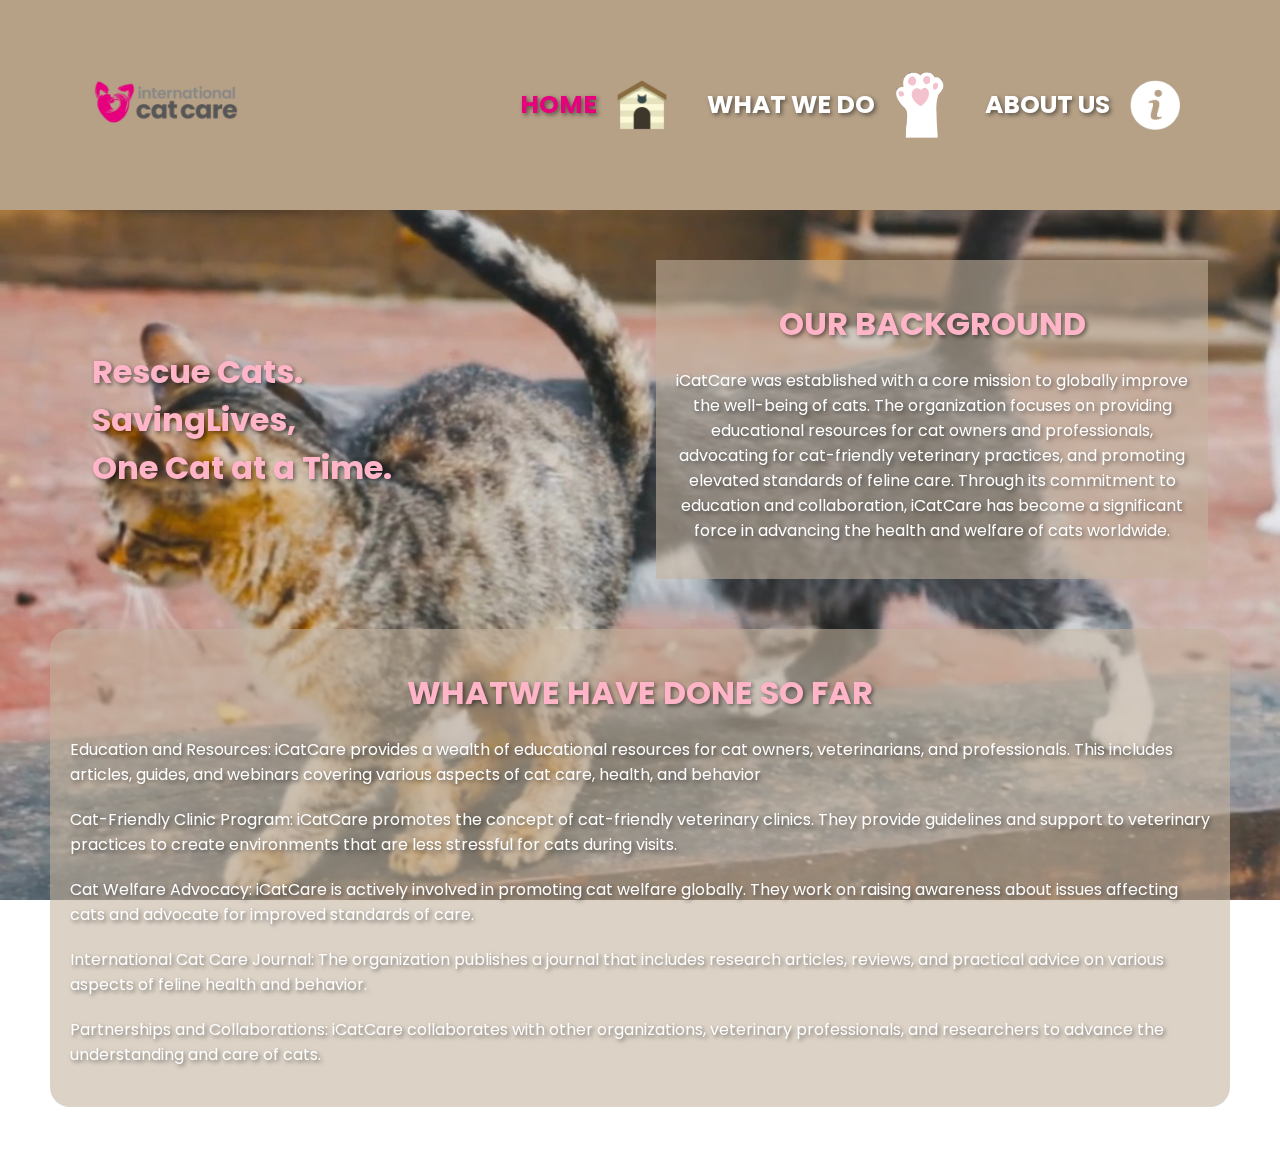
<file: qp2/index.html>
<!DOCTYPE html>
<html lang="en">
<head>
    <meta charset="UTF-8">
    <meta name="viewport" content="width=device-width, initial-scale=1.0">
    <link rel="stylesheet" href="styles.css">
    <title>International Cat Care | Home</title>
</head>
<body>
    <header>
        <nav class="navbar">
            <div class="logo">
                <img src="img/logo.png" alt="Logo">
            </div>
            <ul class="nav-links">
                <li><a href="index.html" class="active">HOME</a><img src="img/home.png"></li>
                <li><a href="whatwedo.html">WHAT WE DO</a><img src="img/whatwedo.png"></li>
                <li><a href="aboutus.html">ABOUT US</a><img src="img/about us.png"></li>
            </ul>
        </nav>
    </header>

    <div class="background-video">
        <video autoplay loop muted>
            <source src="img/bg vid.mp4" type="video/mp4">
        </video>

        <div class="content">
            <div class="maincon">
                <div class="title">
                    <h1>Rescue Cats.<br>
                        SavingLives,<br>
                        One Cat at a Time.</h1>
                </div>
                <div class="bg">
                    <h1>OUR BACKGROUND</h1>
                    <p>iCatCare was established with a core mission to globally improve the well-being of cats. The organization focuses on providing educational resources for cat owners and professionals, advocating for cat-friendly veterinary practices, and promoting elevated standards of feline care. Through its commitment to education and collaboration, iCatCare has become a significant force in advancing the health and welfare of cats worldwide.</p>
                </div>
            </div>

            <div class="done">
                <h1>WHATWE HAVE DONE SO FAR</h1>

                <p>Education and Resources: iCatCare provides a wealth of educational resources for cat owners, veterinarians, and professionals. This includes articles, guides, and webinars covering various aspects of cat care, health, and behavior</p>
                <p>Cat-Friendly Clinic Program: iCatCare promotes the concept of cat-friendly veterinary clinics. They provide guidelines and support to veterinary practices to create environments that are less stressful for cats during visits.</p>
                <p>Cat Welfare Advocacy: iCatCare is actively involved in promoting cat welfare globally. They work on raising awareness about issues affecting cats and advocate for improved standards of care.</p>
                <p>International Cat Care Journal: The organization publishes a journal that includes research articles, reviews, and practical advice on various aspects of feline health and behavior.</p>
                <p>Partnerships and Collaborations: iCatCare collaborates with other organizations, veterinary professionals, and researchers to advance the understanding and care of cats.</p>
            </div>
        </div>
    </div>
</body>
</html>
</file>
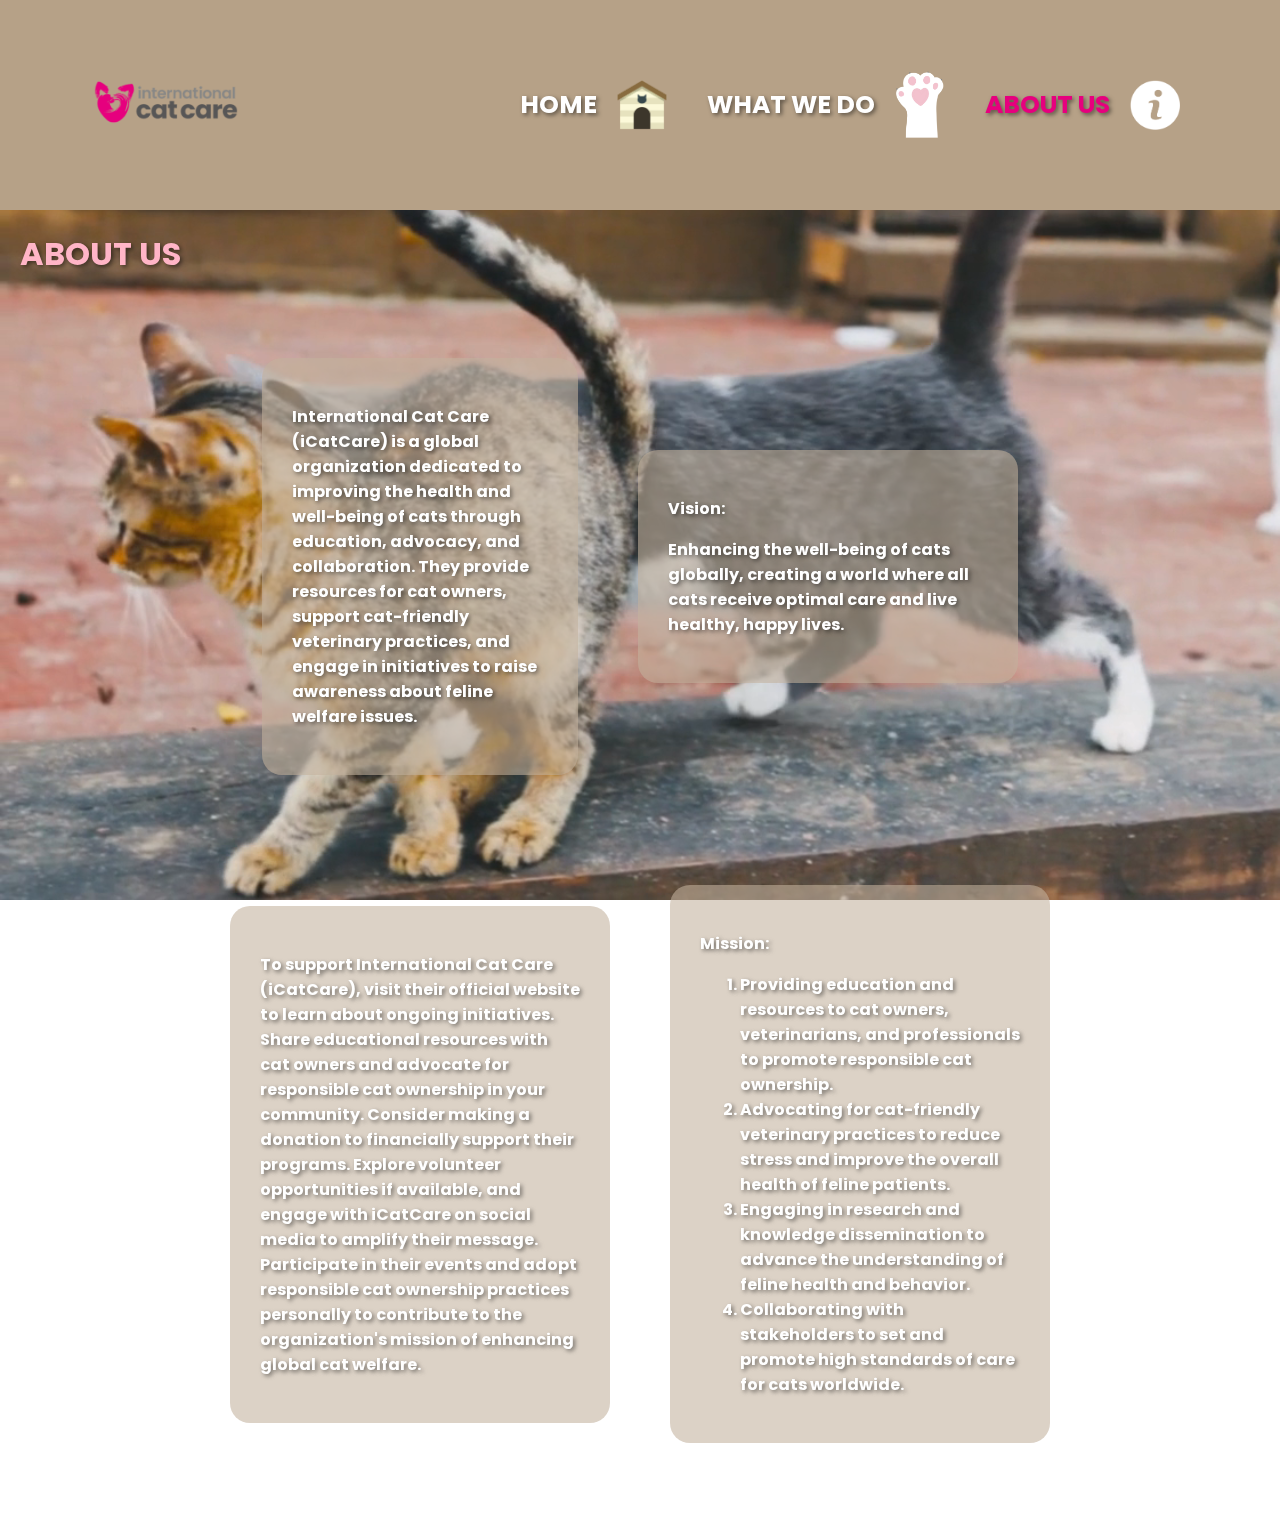
<file: qp2/aboutus.html>
<!DOCTYPE html>
<html lang="en">
<head>
    <meta charset="UTF-8">
    <meta name="viewport" content="width=device-width, initial-scale=1.0">
    <link rel="stylesheet" href="styles.css">
    <title>International Cat Care | About Us</title>
</head>
<body>
    <header>
        <nav class="navbar">
            <div class="logo">
                <img src="img/logo.png" alt="Logo">
            </div>
            <ul class="nav-links">
                <li><a href="index.html">HOME</a><img src="img/home.png"></li>
                <li><a href="whatwedo.html">WHAT WE DO</a><img src="img/whatwedo.png"></li>
                <li><a href="aboutus.html" class="active">ABOUT US</a><img src="img/about us.png"></li>
            </ul>
        </nav>
    </header>

    <div class="background-video">
        <video autoplay loop muted>
            <source src="img/bg vid.mp4" type="video/mp4">
        </video>

        <div class="content">
            <h1>ABOUT US</h1>
            
            <div class="maincon2">
                    <div class="box box1">
                        <p>International Cat Care (iCatCare) is a global organization dedicated to improving the health and well-being of cats through education, advocacy, and collaboration. They provide resources for cat owners, support cat-friendly veterinary practices, and engage in initiatives to raise awareness about feline welfare issues.</p>
                    </div>
    
                    
                    <div class="box box3">
                        <p>Vision:<br></p>
                        <p>Enhancing the well-being of cats globally, creating a world where all cats receive optimal care and live healthy, happy lives.</p>
                    </div>
    
                    
            </div>
            <div class="maincon2">
                

                <div class="box box2">
                    <p>To support International Cat Care (iCatCare), visit their official website to learn about ongoing initiatives. Share educational resources with cat owners and advocate for responsible cat ownership in your community. Consider making a donation to financially support their programs. Explore volunteer opportunities if available, and engage with iCatCare on social media to amplify their message. Participate in their events and adopt responsible cat ownership practices personally to contribute to the organization's mission of enhancing global cat welfare.</p>
                </div>
                
                <div class="box box4">
                    <p>Mission:<br></p>
                    <ol>
                        <li>Providing education and resources to cat owners, veterinarians, and professionals to promote responsible cat ownership.</li>
                        <li>Advocating for cat-friendly veterinary practices to reduce stress and improve the overall health of feline patients.</li>
                        <li>Engaging in research and knowledge dissemination to advance the understanding of feline health and behavior.</li>
                        <li>Collaborating with stakeholders to set and promote high standards of care for cats worldwide.</li>
                    </ol>
                </div>
        </div>
            
        </div>
    </div>
</body>
</html>
</file>
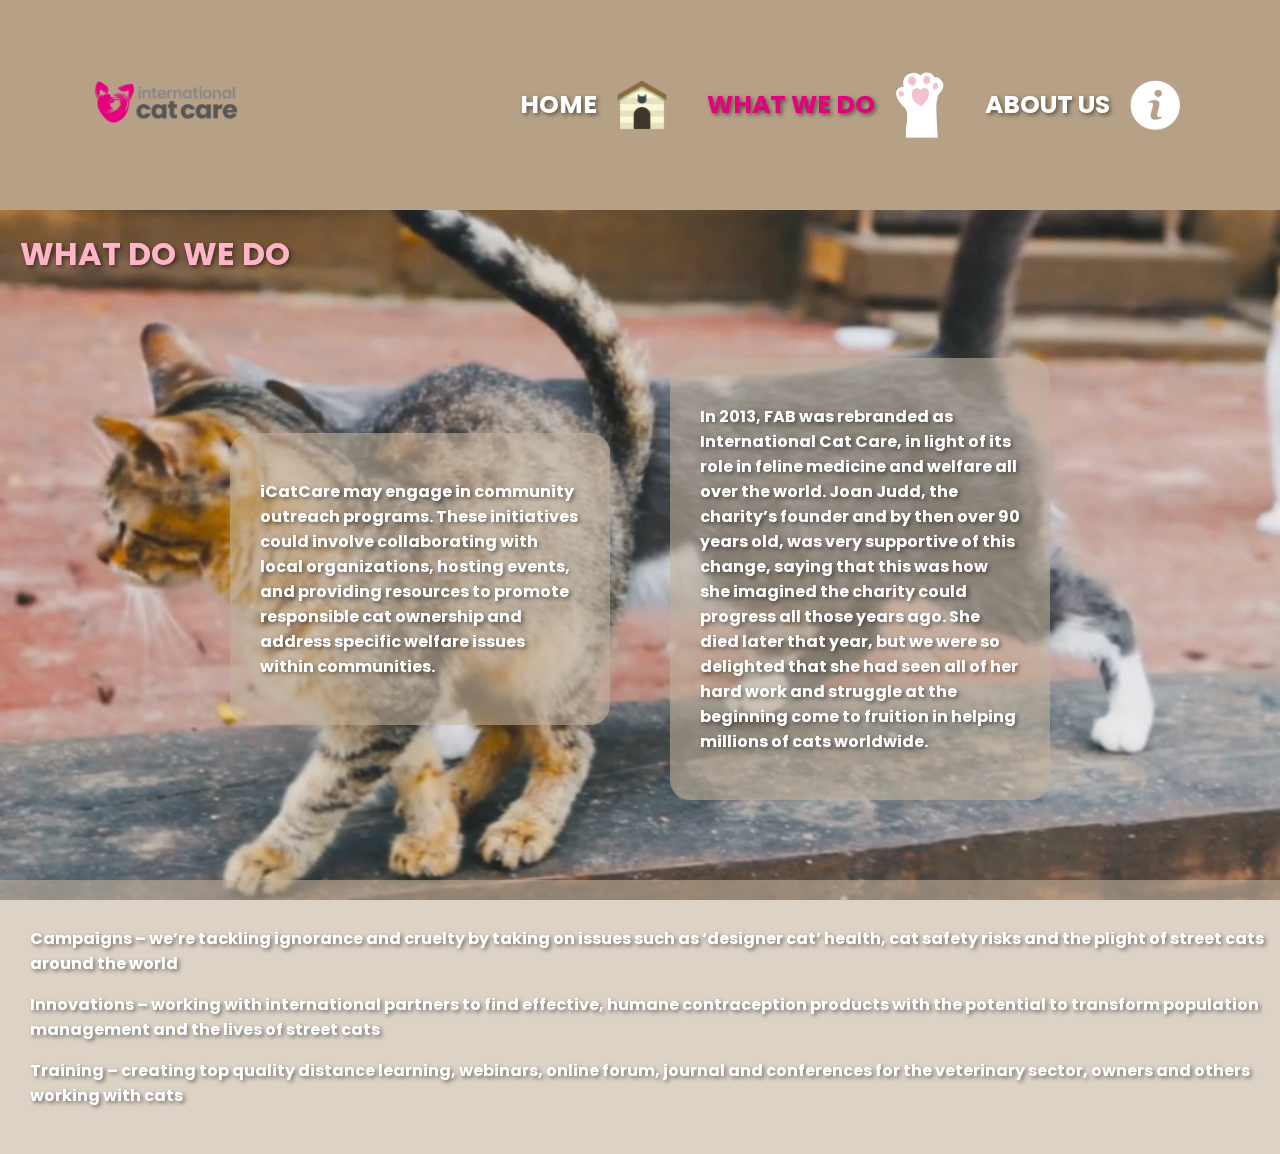
<file: qp2/whatwedo.html>
<!DOCTYPE html>
<html lang="en">
<head>
    <meta charset="UTF-8">
    <meta name="viewport" content="width=device-width, initial-scale=1.0">
    <link rel="stylesheet" href="styles.css">
    <title>International Cat Care | What We Do</title>
</head>
<body>
    <header>
        <nav class="navbar">
            <div class="logo">
                <img src="img/logo.png" alt="Logo">
            </div>
            <ul class="nav-links">
                <li><a href="index.html">HOME</a><img src="img/home.png"></li>
                <li><a href="whatwedo.html" class="active">WHAT WE DO</a><img src="img/whatwedo.png"></li>
                <li><a href="aboutus.html">ABOUT US</a><img src="img/about us.png"></li>
            </ul>
        </nav>
    </header>

    <div class="background-video">
        <video autoplay loop muted>
            <source src="img/bg vid.mp4" type="video/mp4">
        </video>

        <div class="content">
            <h1>WHAT DO WE DO</h1>
            
            <div class="maincon2">
                <div class="box">
                    <p>iCatCare may engage in community outreach programs. These initiatives could involve collaborating with local organizations, hosting events, and providing resources to promote responsible cat ownership and address specific welfare issues within communities.</p>
                </div>

                <div class="box">
                    <p>In 2013, FAB was rebranded as International Cat Care, in light of its role in feline medicine and welfare all over the world. Joan Judd, the charity’s founder and by then over 90 years old, was very supportive of this change, saying that this was how she imagined the charity could progress all those years ago. She died later that year, but we were so delighted that she had seen all of her hard work and struggle at the beginning come to fruition in helping millions of cats worldwide.</p>
                </div>
            </div>

            <div class="foot">
                <p>Campaigns – we’re tackling ignorance and cruelty by taking on issues such as ‘designer cat’ health, cat safety risks and the plight of street cats around the world</p>
                <p>Innovations – working with international partners to find effective, humane contraception products with the potential to transform population management and the lives of street cats</p>
                <p>Training – creating top quality distance learning, webinars, online forum, journal and conferences for the veterinary sector, owners and others working with cats</p>
            </div>
        </div>
    </div>
</body>
</html>
</file>
<file: qp2/styles.css>
@import url('https://fonts.googleapis.com/css2?family=Poppins:wght@400;900&display=swap');

body {
    margin: 0;
    padding: 0;
    font-family: 'Poppins', sans-serif;
    text-shadow: 2px 2px 4px rgba(0, 0, 0, 0.5);
}

/* Style the header and navigation bar */
header {
    background-color: #b6a187;
    width: 100%;
    padding: 30px 0;
}

.navbar {
    display: flex;
    justify-content: space-between;
    align-items: center;
    max-width: -webkit-fill-available;
    margin: 50px;
    padding: 10px;
    height: 30px;
}

/* Style the logo */
.logo img {
    height: 150px;
    
}

/* Style the navigation links */
.nav-links {
    list-style: none;
    display: flex;
    position: relative; 
    z-index: 2; 
}

.nav-links li {
    display: flex;
    align-items: center;
    margin-right: 40px;
}

.nav-links li img{
    width: 50px;
    margin-left: 20px;
}

.nav-links a {
    text-decoration: none;
    color: #fff;
    font-weight: bold;
    font-size: 25px;
}

.nav-links .active{
    color: #e6007e;
}

/* Change link color on hover */
.nav-links a:hover {
    color: #ffb5c7;
}

.background-video {
    position: relative;
    width: 100%;
    overflow: hidden;
}

video {
    position: fixed;
    top: 0;
    left: 0;
    width: 100%;
    height: 100%;
    object-fit: cover;
    z-index: -1; 
}

.content {
    position: relative;
    z-index: 1; 
}

.maincon{
    color: #fff;
    display: flex;
    align-items: center;
    justify-content: space-evenly;
    margin: 50px auto;
}

.title, .bg{
    width: 40%;
}

.bg, .done{
    background-color: #c2b19c94;
    text-align: center;
    padding: 20px;
}

.bg h1, .done h1{
    color: #ffb5c7;
}

.done{
    margin: 50px;
    border-radius: 20px;
}
.done p{
    color:#fff;
    margin-bottom: 20px;
    text-align: left;
}

.content h1{
    color: #ffb5c7;
    margin: 20px;
}

.maincon2{
    color: #fff;
    display: flex;
    align-items: center;
    justify-content: center;
    margin: 50px auto;
}

.box{
    background-color: #c2b19c94;
    border-radius: 20px;
    width: 25%;
    padding: 30px;
    margin: 30px;
    font-weight: bold;
}

.foot{
    background-color: #c2b19c94;
    width: 100%;
    padding: 30px;
    font-weight: bold;
    color: #fff;
}

.column{
    width: 50%;
}

.box1{
    width: 20%;
}

@media (min-width: 1500px) and (max-width: 1920px) {
    p, li{
        font-size: 25px;
    }

    .content h1{
        font-size: 75px;
    }
}

@media (min-width: 600px) and (max-width: 900px) {
    .navbar{
        flex-wrap: wrap;
        justify-content: center;
    }

    .maincon2, .maincon{
        display: block;
    }

    .title{
        text-align: center;
    }
    
    .box, .title, .bg{
        width: 80%;
        width: 80%;
        margin: 30px auto;
    }
}
</file>
